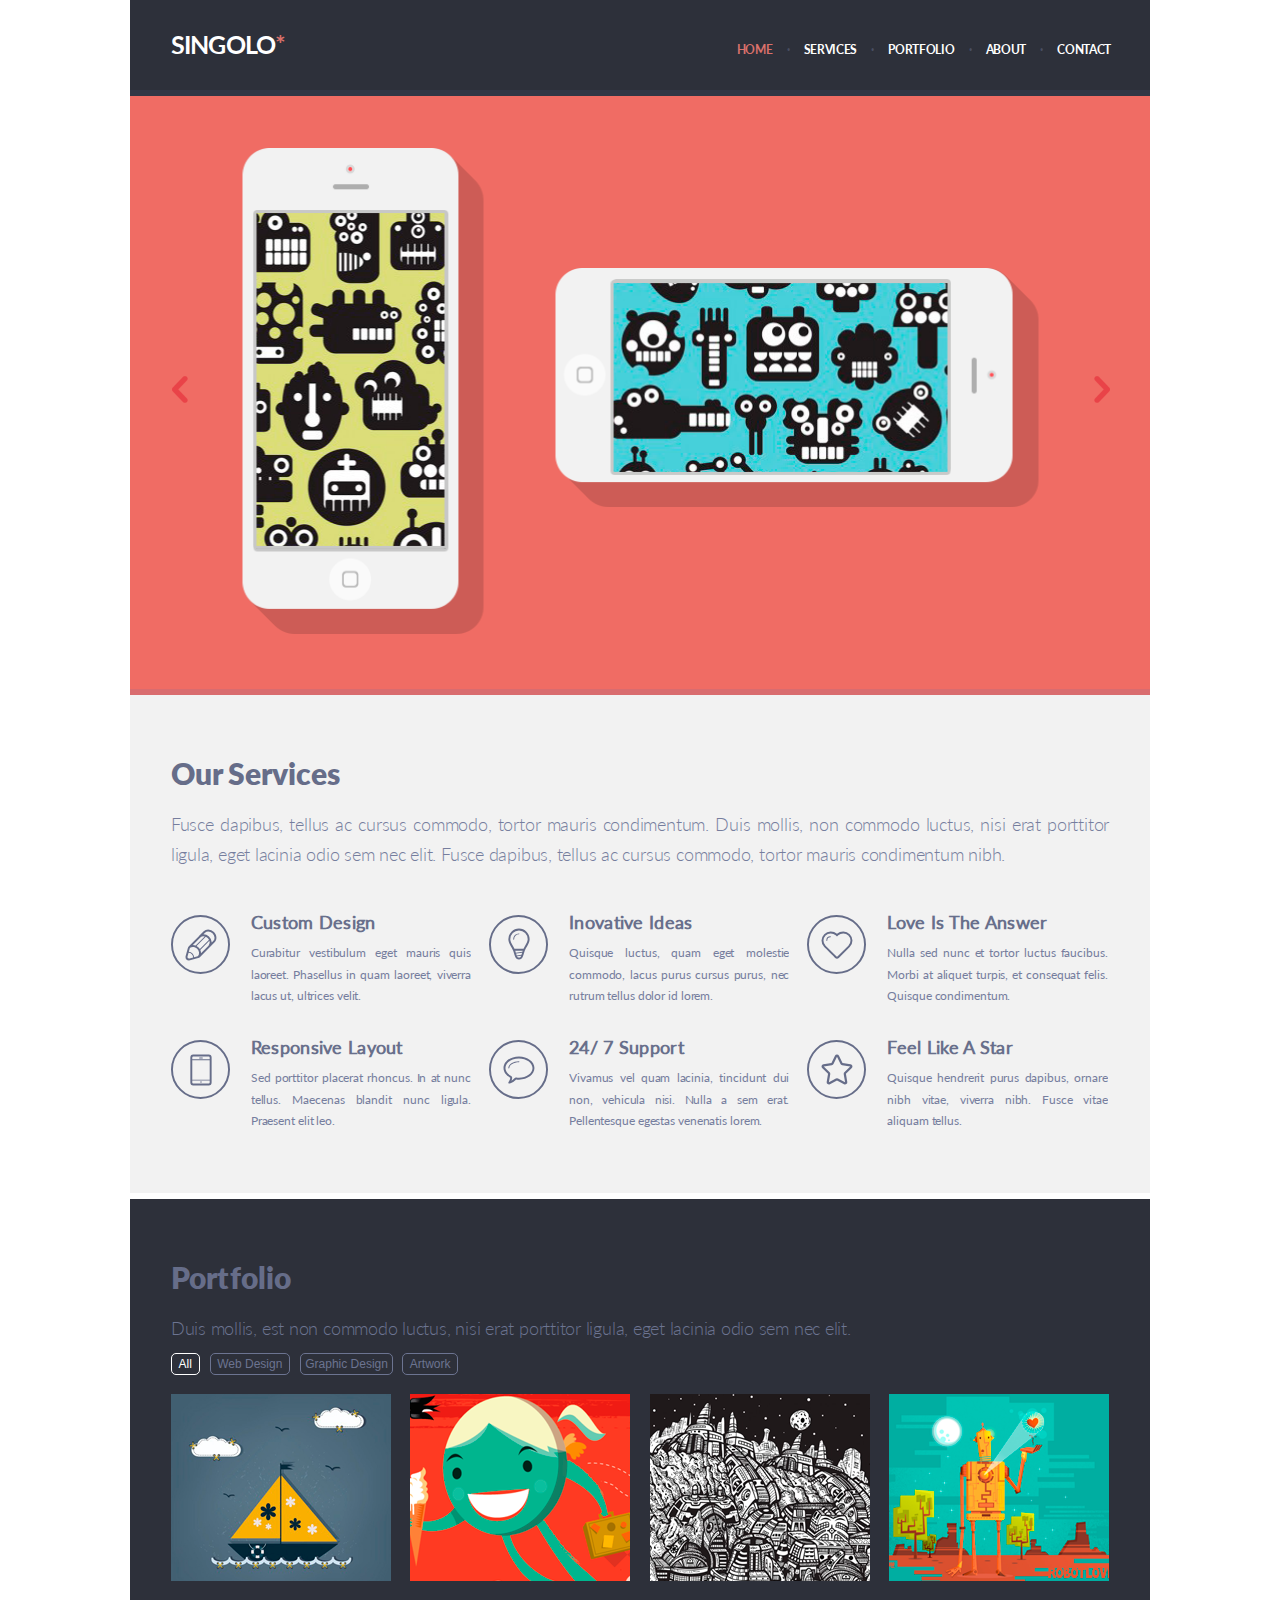
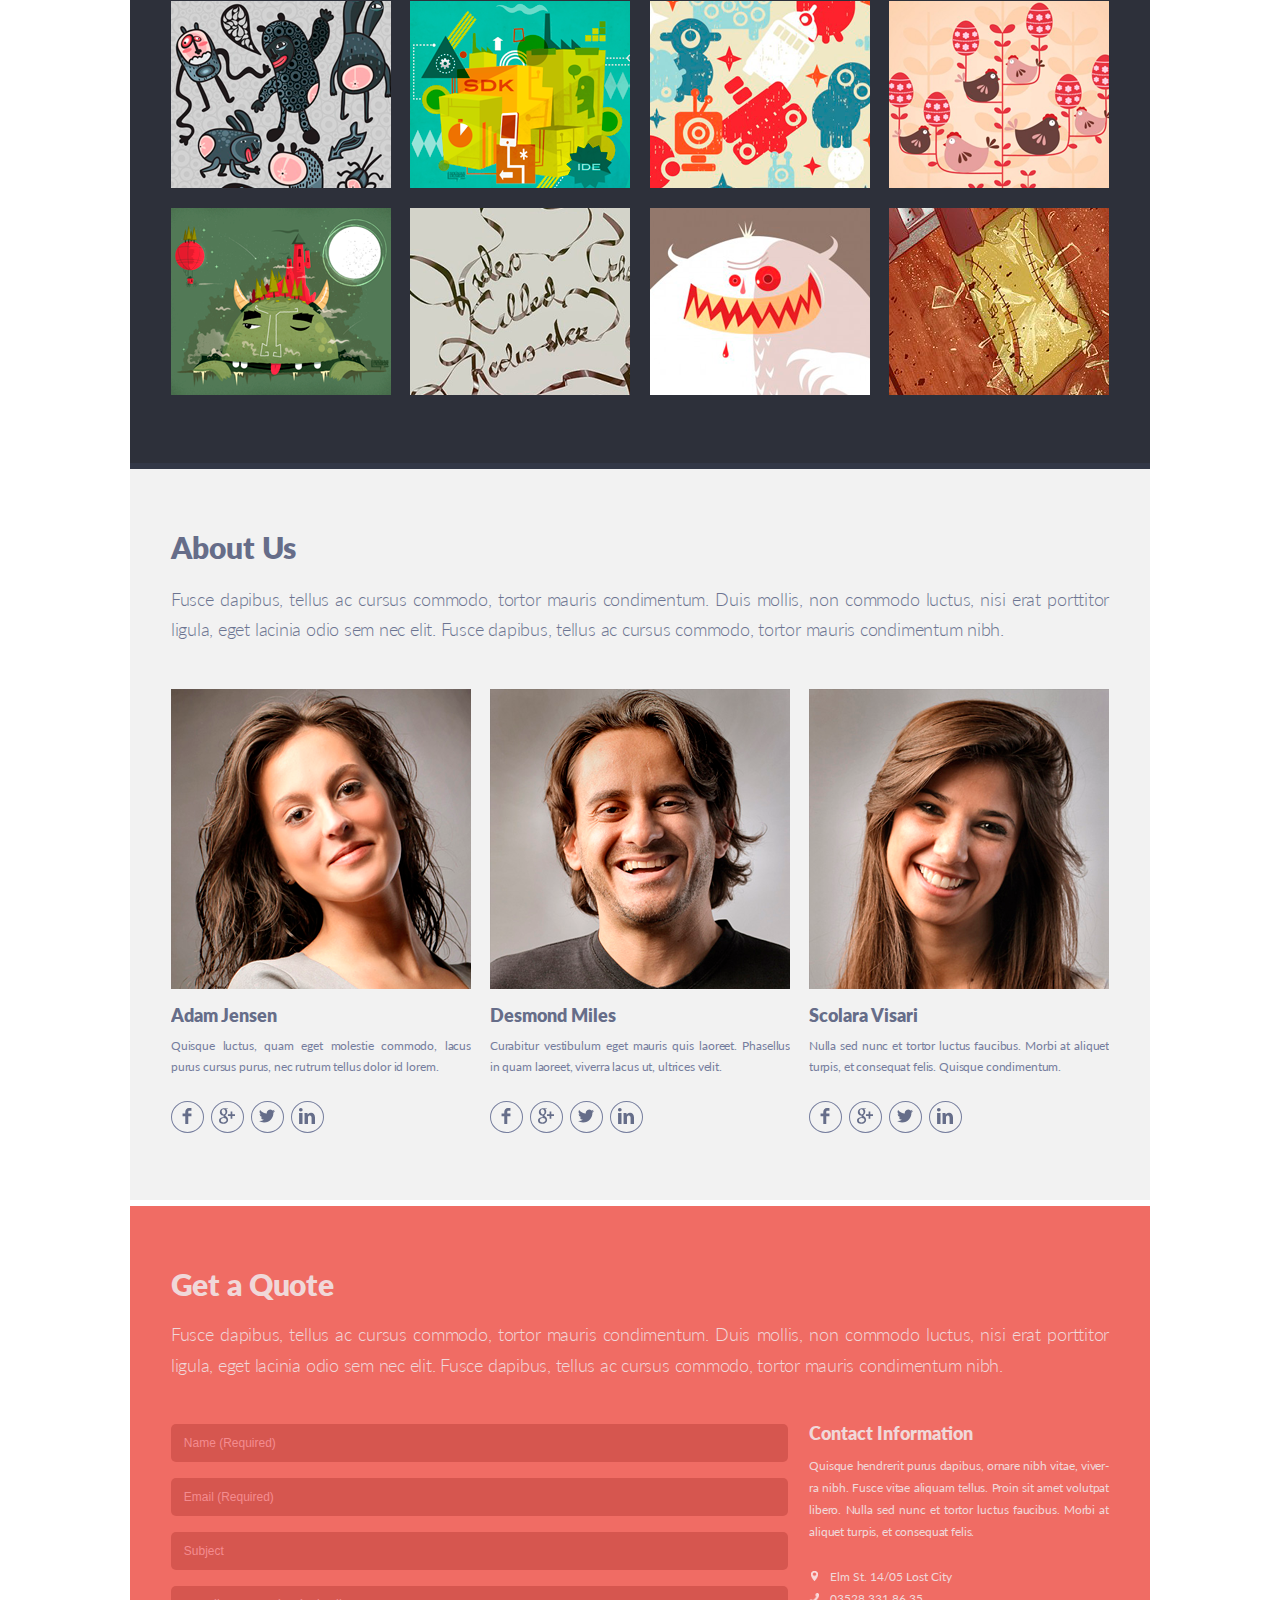
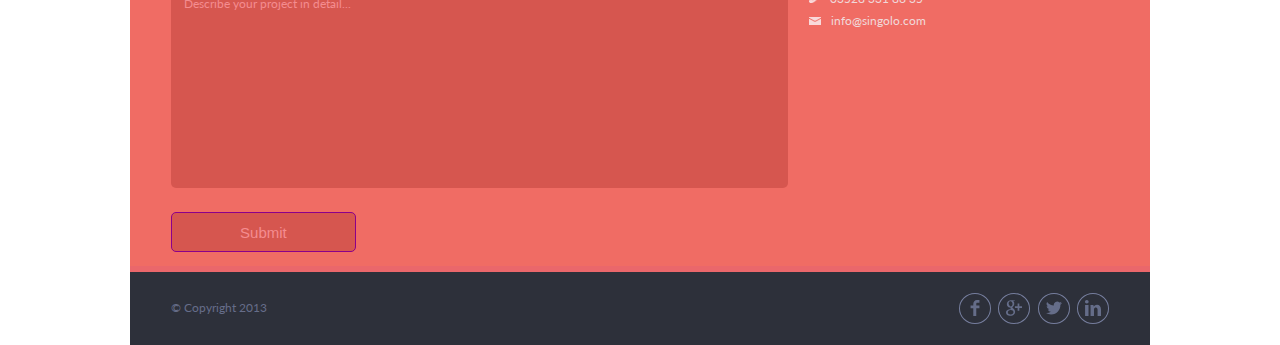
<file: index.html>
<!DOCTYPE html>
<html lang="en">

<head>
    <meta charset="UTF-8">
    <meta name="viewport" content="width=device-width, initial-scale=1.0">
    <link href="fonts.css" rel="webfonts">
    <link href="style.css" rel="stylesheet">
    <title>Singolo</title>
</head>

<body>
    <div class="wrapper">

        <header class="home">
            <div class="container">
                <div class="holder">
                    <button class="burger-button" type="button"></button>
                    <h1 class="logo">SINGOLO<span>*</span></h1>
                    <nav>
                        <ul class="menu">
                            <li><a href="#home" class="nav-active">Home</a></li>
                            <li><a href="#services">Services</a></li>
                            <li><a href="#portfolio">Portfolio</a></li>
                            <li><a href="#about">About</a></li>
                            <li><a href="#contact">Contact</a></li>
                        </ul>
                    </nav>
                </div>
            </div>
        </header>

        <section class="main"  id="home">
            <div class="container container-phone">
                <button class="slider start"></button>
                <div class="phone">
                    <div class="slide not-slider-phone">
                        <div class="red-phone">
                            <div class="iphone iphone-vertical">
                                <img src="assets/img/iPhone Vertical_2.png" alt="vertical" class="vertical">
                                <img src="assets/img/Layer 6.png" alt="layer" class="phone-avatar avatar-left">
                            </div>
                            <div class="iphone iphone-horizontal">
                                <img src="assets/img/iPhone Horizontal_2.png" alt="horizontal" class="horizontal">
                                <img src="assets/img/Layer 5.png" alt="layer" class="phone-avatar avatar-right">
                            </div>
                        </div>
                    </div>
                    <div class="slide slider-next-phone unvisible">
                        <img src="assets/img/slide_2.png" alt="slider-next" class="slider-next">
                    </div>
                </div>
                <button class="slider end"></button>
            </div>
        </section>
        <section class="services" id="services">
            <div class="container">
                <div class="services-text">
                    <h3>Our Services</h3>
                    <p>Fusce dapibus, tellus ac cursus commodo, tortor mauris condimentum. Duis mollis,
                        non commodo luctus, nisi erat porttitor ligula, eget lacinia odio sem nec elit.
                        Fusce dapibus, tellus ac cursus commodo, tortor mauris condimentum nibh.</p>
                </div>
                <div class="services-items">
                        <!-- первый -->
                        <div class="icon">
                            <img src="assets/img/Pen.svg" alt="pen">
                            <div class="icon-text">
                                <h4 class="process-title">Custom Design</h4>
                                <p class="process-paragraph">
                                    Curabitur vestibulum eget mauris quis laoreet. Phasellus in quam laoreet,
                                    viverra lacus ut, ultrices velit.
                                </p>
                            </div>
                        </div>
                        <!-- второй -->
                        <div class="icon">
                            <img src="assets/img/Bulb.svg" alt="bulb">
                            <div class="icon-text">
                                <h4 class="process-title">Inovative Ideas</h4>
                                <p class="process-paragraph">
                                    Quisque luctus, quam eget molestie commodo, lacus purus cursus purus, nec
                                    rutrum tellus dolor id lorem.
                                </p>
                            </div>
                        </div>
                        <!-- третий -->
                        <div class="icon last">
                            <img src="assets/img/Heart.svg" alt="heart">
                            <div class="icon-text">
                                <h4 class="process-title">Love Is The Answer</h4>
                                <p class="process-paragraph">
                                    Nulla sed nunc et tortor luctus faucibus. Morbi at aliquet turpis, et consequat
                                    felis. Quisque condimentum.
                                </p>
                            </div>
                        </div>
                        <!-- четвертый -->
                        <div class="icon">
                            <img src="assets/img/Phone.svg" alt="phone">
                            <div class="icon-text">
                                <h4 class="process-title">Responsive Layout</h4>
                                <p class="process-paragraph">
                                    Sed porttitor placerat rhoncus. In at nunc tellus. Maecenas blandit nunc ligula.
                                    Praesent elit leo.
                                </p>
                            </div>
                        </div>
                        <!-- пятый -->
                        <div class="icon">
                            <img src="assets/img/Bubble.svg" alt="bubble">
                            <div class="icon-text">
                                <h4 class="process-title">24/ 7 Support</h4>
                                <p class="process-paragraph">
                                    Vivamus vel quam lacinia, tincidunt dui non, vehicula nisi. Nulla a sem erat.
                                    Pellentesque egestas venenatis lorem.
                                </p>
                            </div>
                        </div>
                        <!-- шестой -->
                        <div class="icon last">
                            <img src="assets/img/Star.svg" alt="star">
                            <div class="icon-text">
                                <h4 class="process-title">Feel Like A Star</h4>
                                <p class="process-paragraph">
                                    Quisque hendrerit purus dapibus, ornare nibh vitae, viverra nibh. Fusce vitae
                                    aliquam tellus.
                                </p>
                            </div>
                        </div>
                </div>
            </div>
        </section>
        <section class="portfolio" id="portfolio">
            <div class="container">
                <div class="port-text">
                    <h3 class="port-title">Portfolio</h3>
                    <p class="port-paragraph">
                        Duis mollis, est non commodo luctus, nisi erat porttitor ligula, eget lacinia odio sem nec elit.
                    </p>
                </div>
                <div class="navigation" onclick="randomImages(event)">
                    <button class="nav-button new-nav">All</button>
                    <button class="nav-button">Web Design</button>
                    <button class="nav-button">Graphic Design</button>
                    <button class="nav-button">Artwork</button>
                </div>
                <div class="potr-pic">
                    <img src="assets/img/project1.png" class="portfolio-picture" alt="boat" width="220" height="187">
                    <img src="assets/img/project2.png" class="portfolio-picture" alt="girl" width="220" height="187">
                    <img src="assets/img/project3.png" class="portfolio-picture" alt="city" width="220" height="187">
                    <img src="assets/img/project4.png" class="portfolio-picture" alt="robot" width="220" height="187">
                    <img src="assets/img/project5.png" class="portfolio-picture" alt="animal" width="220" height="187">
                    <img src="assets/img/project6.png" class="portfolio-picture" alt="robot-city" width="220"
                        height="187">
                    <img src="assets/img/project7.png" class="portfolio-picture" alt="picture" width="220" height="187">
                    <img src="assets/img/project8.png" class="portfolio-picture" alt="birds" width="220" height="187">
                    <img src="assets/img/project9.png" class="portfolio-picture" alt="city-monster" width="220"
                        height="187">
                    <img src="assets/img/project10.png" class="portfolio-picture" alt="tape" width="220" height="187">
                    <img src="assets/img/project11.png" class="portfolio-picture" alt="monster" width="220"
                        height="187">
                    <img src="assets/img/project12.png" class="portfolio-picture" alt="brown" width="220" height="187">
                </div>
            </div>
        </section>
        <section class="about" id="about">
            <div class="container">
                <div class="about-text">
                    <h3 class="about-title">About Us</h3>
                    <p class="about-paragraph">
                        Fusce dapibus, tellus ac cursus commodo, tortor mauris condimentum.
                        Duis mollis, non commodo luctus, nisi erat porttitor ligula, eget lacinia odio sem nec elit.
                        Fusce dapibus, tellus ac cursus commodo, tortor mauris condimentum nibh.
                    </p>
                </div>
                <div class="team">
                    <div class="first-team" id="our-team">
                        <img src="assets/img/photo1.png">
                        <h3 class="person-name">Adam Jensen</h3>
                        <p class="about-person">Quisque luctus, quam eget molestie commodo, lacus purus cursus purus,
                            nec rutrum tellus dolor id lorem.</p>
                        <div class="social-icons">
                            <a href="#" class='social__link'>
                                <svg xmlns="http://www.w3.org/2000/svg" viewBox="0 0 50 90" class="svg-item">
                                    <g id="Слой_2" data-name="Слой 2">
                                        <g id="All_glyphs" data-name="All glyphs">
                                            <path
                                                d="M50,15.65H35.72c-1.69,0-3.58,2.22-3.58,5.19V31.15H50v14.7H32.14V90H15.29V45.85H0V31.15H15.29V22.5C15.29,10.09,23.9,0,35.72,0H50Z" />
                                        </g>
                                    </g>
                                </svg>
                            </a>
                            <a href="#" class='social__link'>
                                <svg xmlns="http://www.w3.org/2000/svg" viewBox="0 0 89.61 88" class="svg-item">
                                    <g id="Слой_2" data-name="Слой 2">
                                        <g id="All_glyphs" data-name="All glyphs">
                                            <path
                                                d="M4.75,21.94c0,7.47,2.5,12.86,7.42,16a21.13,21.13,0,0,0,11.12,3c.59,0,1.07,0,1.4,0a14.35,14.35,0,0,0,2.95,10h-.17C21,50.89,0,52.23,0,69.52,0,87.1,19.31,88,23.18,88h1.27a35.72,35.72,0,0,0,14.88-3.21C47.07,81,51,74.49,51,65.36c0-8.82-6-14.07-10.35-17.91-2.67-2.34-5-4.36-5-6.33s1.68-3.5,3.81-5.41c3.45-3.08,6.69-7.46,6.69-15.75,0-7.29-.94-12.18-6.76-15.28A20.78,20.78,0,0,1,43.23,4C46.38,3.56,51,3.07,51,.5V0H28C27.78,0,4.75.86,4.75,21.94ZM41.87,67c.44,7-5.58,12.22-14.61,12.88S10.54,76.43,10.1,69.4a11.58,11.58,0,0,1,4.17-9.31,19,19,0,0,1,11.4-4.64c.52,0,1-.06,1.54-.06C35.71,55.39,41.46,60.38,41.87,67Zm-6-49.88c2.25,7.93-1.15,16.23-6.58,17.76a7.29,7.29,0,0,1-1.92.26c-5,0-9.9-5-11.73-12a17.26,17.26,0,0,1,.24-10.56C17,9.41,19.09,7.23,21.69,6.5a7.29,7.29,0,0,1,1.92-.26C29.62,6.24,33.48,8.72,35.87,17.13ZM74.61,34.41v-15h-9.5v15h-15v9.5h15v15h9.5v-15h15v-9.5Z" />
                                        </g>
                                    </g>
                                </svg>
                            </a>
                            <a href="#" class='social__link'>
                                <svg xmlns="http://www.w3.org/2000/svg" viewBox="0 0 92 74.77" class="svg-item">
                                    <g id="Слой_2" data-name="Слой 2">
                                        <g id="All_glyphs" data-name="All glyphs">
                                            <path
                                                d="M92,8.85a37.59,37.59,0,0,1-10.84,3,18.89,18.89,0,0,0,8.3-10.44A38,38,0,0,1,77.47,6,18.89,18.89,0,0,0,45.31,23.17,53.57,53.57,0,0,1,6.4,3.45a18.91,18.91,0,0,0,5.84,25.2A18.58,18.58,0,0,1,3.7,26.29a1.93,1.93,0,0,0,0,.24A18.89,18.89,0,0,0,18.83,45a18.9,18.9,0,0,1-8.52.32A18.9,18.9,0,0,0,27.94,58.47,37.87,37.87,0,0,1,4.5,66.55,37.24,37.24,0,0,1,0,66.28a53.37,53.37,0,0,0,28.93,8.49c34.72,0,53.71-28.77,53.71-53.71,0-.81,0-1.63-.06-2.44A38.22,38.22,0,0,0,92,8.85Z" />
                                        </g>
                                    </g>
                                </svg>
                            </a>
                            <a href="#" class='social__link'>
                                <svg xmlns="http://www.w3.org/2000/svg" viewBox="0 0 90 88.74" class="svg-item">
                                    <g id="Слой_2" data-name="Слой 2">
                                        <g id="All_glyphs" data-name="All glyphs">
                                            <path
                                                d="M20.38,9.62c0,5.32-3.93,9.62-10.38,9.62-6.08,0-10-4.3-10-9.62S4.05,0,10.25,0,20.25,4.18,20.38,9.62ZM.51,88.74V26.84H19.75v61.9Z" />
                                            <path
                                                d="M31.26,46.58c0-7.72-.25-14.17-.5-19.74h16.7l.89,8.61h.38a22.22,22.22,0,0,1,19.12-10C80.51,25.44,90,33.93,90,52.15V88.74H70.76V54.43C70.76,46.46,68,41,61,41c-5.32,0-8.48,3.67-9.87,7.21A13.78,13.78,0,0,0,50.5,53v35.7H31.26Z" />
                                        </g>
                                    </g>
                                </svg>
                            </a>
                        </div>
                    </div>
                    <div class="second-team" id="our-team">
                        <img src="assets/img/photo2.png">
                        <h3 class="person-name">Desmond Miles</h3>
                        <p class="about-person">Curabitur vestibulum eget mauris quis laoreet. Phasellus in&nbsp;quam
                            laoreet, viverra lacus ut, ultrices velit.</p>
                        <div class="social-icons">
                            <a href="#" class='social__link'>
                                <svg xmlns="http://www.w3.org/2000/svg" viewBox="0 0 50 90" class="svg-item">
                                    <g id="Слой_2" data-name="Слой 2">
                                        <g id="All_glyphs" data-name="All glyphs">
                                            <path
                                                d="M50,15.65H35.72c-1.69,0-3.58,2.22-3.58,5.19V31.15H50v14.7H32.14V90H15.29V45.85H0V31.15H15.29V22.5C15.29,10.09,23.9,0,35.72,0H50Z" />
                                        </g>
                                    </g>
                                </svg>
                            </a>
                            <a href="#" class='social__link'>
                                <svg xmlns="http://www.w3.org/2000/svg" viewBox="0 0 89.61 88" class="svg-item">
                                    <g id="Слой_2" data-name="Слой 2">
                                        <g id="All_glyphs" data-name="All glyphs">
                                            <path
                                                d="M4.75,21.94c0,7.47,2.5,12.86,7.42,16a21.13,21.13,0,0,0,11.12,3c.59,0,1.07,0,1.4,0a14.35,14.35,0,0,0,2.95,10h-.17C21,50.89,0,52.23,0,69.52,0,87.1,19.31,88,23.18,88h1.27a35.72,35.72,0,0,0,14.88-3.21C47.07,81,51,74.49,51,65.36c0-8.82-6-14.07-10.35-17.91-2.67-2.34-5-4.36-5-6.33s1.68-3.5,3.81-5.41c3.45-3.08,6.69-7.46,6.69-15.75,0-7.29-.94-12.18-6.76-15.28A20.78,20.78,0,0,1,43.23,4C46.38,3.56,51,3.07,51,.5V0H28C27.78,0,4.75.86,4.75,21.94ZM41.87,67c.44,7-5.58,12.22-14.61,12.88S10.54,76.43,10.1,69.4a11.58,11.58,0,0,1,4.17-9.31,19,19,0,0,1,11.4-4.64c.52,0,1-.06,1.54-.06C35.71,55.39,41.46,60.38,41.87,67Zm-6-49.88c2.25,7.93-1.15,16.23-6.58,17.76a7.29,7.29,0,0,1-1.92.26c-5,0-9.9-5-11.73-12a17.26,17.26,0,0,1,.24-10.56C17,9.41,19.09,7.23,21.69,6.5a7.29,7.29,0,0,1,1.92-.26C29.62,6.24,33.48,8.72,35.87,17.13ZM74.61,34.41v-15h-9.5v15h-15v9.5h15v15h9.5v-15h15v-9.5Z" />
                                        </g>
                                    </g>
                                </svg>
                            </a>
                            <a href="#" class='social__link'>
                                <svg xmlns="http://www.w3.org/2000/svg" viewBox="0 0 92 74.77" class="svg-item">
                                    <g id="Слой_2" data-name="Слой 2">
                                        <g id="All_glyphs" data-name="All glyphs">
                                            <path
                                                d="M92,8.85a37.59,37.59,0,0,1-10.84,3,18.89,18.89,0,0,0,8.3-10.44A38,38,0,0,1,77.47,6,18.89,18.89,0,0,0,45.31,23.17,53.57,53.57,0,0,1,6.4,3.45a18.91,18.91,0,0,0,5.84,25.2A18.58,18.58,0,0,1,3.7,26.29a1.93,1.93,0,0,0,0,.24A18.89,18.89,0,0,0,18.83,45a18.9,18.9,0,0,1-8.52.32A18.9,18.9,0,0,0,27.94,58.47,37.87,37.87,0,0,1,4.5,66.55,37.24,37.24,0,0,1,0,66.28a53.37,53.37,0,0,0,28.93,8.49c34.72,0,53.71-28.77,53.71-53.71,0-.81,0-1.63-.06-2.44A38.22,38.22,0,0,0,92,8.85Z" />
                                        </g>
                                    </g>
                                </svg>
                            </a>
                            <a href="#" class='social__link'>
                                <svg xmlns="http://www.w3.org/2000/svg" viewBox="0 0 90 88.74" class="svg-item">
                                    <g id="Слой_2" data-name="Слой 2">
                                        <g id="All_glyphs" data-name="All glyphs">
                                            <path
                                                d="M20.38,9.62c0,5.32-3.93,9.62-10.38,9.62-6.08,0-10-4.3-10-9.62S4.05,0,10.25,0,20.25,4.18,20.38,9.62ZM.51,88.74V26.84H19.75v61.9Z" />
                                            <path
                                                d="M31.26,46.58c0-7.72-.25-14.17-.5-19.74h16.7l.89,8.61h.38a22.22,22.22,0,0,1,19.12-10C80.51,25.44,90,33.93,90,52.15V88.74H70.76V54.43C70.76,46.46,68,41,61,41c-5.32,0-8.48,3.67-9.87,7.21A13.78,13.78,0,0,0,50.5,53v35.7H31.26Z" />
                                        </g>
                                    </g>
                                </svg>
                            </a>
                        </div>
                    </div>
                    <div class="third-team" id="our-team">
                        <img src="assets/img/photo3.png">
                        <h3 class="person-name">Scolara Visari</h3>
                        <p class="about-person">Nulla sed nunc et tortor luctus faucibus. Morbi at aliquet turpis, et
                            consequat felis. Quisque condimentum.</p>
                        <div class="social-icons">
                            <a href="#" class='social__link'>
                                <svg xmlns="http://www.w3.org/2000/svg" viewBox="0 0 50 90" class="svg-item">
                                    <g id="Слой_2" data-name="Слой 2">
                                        <g id="All_glyphs" data-name="All glyphs">
                                            <path
                                                d="M50,15.65H35.72c-1.69,0-3.58,2.22-3.58,5.19V31.15H50v14.7H32.14V90H15.29V45.85H0V31.15H15.29V22.5C15.29,10.09,23.9,0,35.72,0H50Z" />
                                        </g>
                                    </g>
                                </svg>
                            </a>
                            <a href="#" class='social__link'>
                                <svg xmlns="http://www.w3.org/2000/svg" viewBox="0 0 89.61 88" class="svg-item">
                                    <g id="Слой_2" data-name="Слой 2">
                                        <g id="All_glyphs" data-name="All glyphs">
                                            <path
                                                d="M4.75,21.94c0,7.47,2.5,12.86,7.42,16a21.13,21.13,0,0,0,11.12,3c.59,0,1.07,0,1.4,0a14.35,14.35,0,0,0,2.95,10h-.17C21,50.89,0,52.23,0,69.52,0,87.1,19.31,88,23.18,88h1.27a35.72,35.72,0,0,0,14.88-3.21C47.07,81,51,74.49,51,65.36c0-8.82-6-14.07-10.35-17.91-2.67-2.34-5-4.36-5-6.33s1.68-3.5,3.81-5.41c3.45-3.08,6.69-7.46,6.69-15.75,0-7.29-.94-12.18-6.76-15.28A20.78,20.78,0,0,1,43.23,4C46.38,3.56,51,3.07,51,.5V0H28C27.78,0,4.75.86,4.75,21.94ZM41.87,67c.44,7-5.58,12.22-14.61,12.88S10.54,76.43,10.1,69.4a11.58,11.58,0,0,1,4.17-9.31,19,19,0,0,1,11.4-4.64c.52,0,1-.06,1.54-.06C35.71,55.39,41.46,60.38,41.87,67Zm-6-49.88c2.25,7.93-1.15,16.23-6.58,17.76a7.29,7.29,0,0,1-1.92.26c-5,0-9.9-5-11.73-12a17.26,17.26,0,0,1,.24-10.56C17,9.41,19.09,7.23,21.69,6.5a7.29,7.29,0,0,1,1.92-.26C29.62,6.24,33.48,8.72,35.87,17.13ZM74.61,34.41v-15h-9.5v15h-15v9.5h15v15h9.5v-15h15v-9.5Z" />
                                        </g>
                                    </g>
                                </svg>
                            </a>
                            <a href="#" class='social__link'>
                                <svg xmlns="http://www.w3.org/2000/svg" viewBox="0 0 92 74.77" class="svg-item">
                                    <g id="Слой_2" data-name="Слой 2">
                                        <g id="All_glyphs" data-name="All glyphs">
                                            <path
                                                d="M92,8.85a37.59,37.59,0,0,1-10.84,3,18.89,18.89,0,0,0,8.3-10.44A38,38,0,0,1,77.47,6,18.89,18.89,0,0,0,45.31,23.17,53.57,53.57,0,0,1,6.4,3.45a18.91,18.91,0,0,0,5.84,25.2A18.58,18.58,0,0,1,3.7,26.29a1.93,1.93,0,0,0,0,.24A18.89,18.89,0,0,0,18.83,45a18.9,18.9,0,0,1-8.52.32A18.9,18.9,0,0,0,27.94,58.47,37.87,37.87,0,0,1,4.5,66.55,37.24,37.24,0,0,1,0,66.28a53.37,53.37,0,0,0,28.93,8.49c34.72,0,53.71-28.77,53.71-53.71,0-.81,0-1.63-.06-2.44A38.22,38.22,0,0,0,92,8.85Z" />
                                        </g>
                                    </g>
                                </svg>
                            </a>
                            <a href="#" class='social__link'>
                                <svg xmlns="http://www.w3.org/2000/svg" viewBox="0 0 90 88.74" class="svg-item">
                                    <g id="Слой_2" data-name="Слой 2">
                                        <g id="All_glyphs" data-name="All glyphs">
                                            <path
                                                d="M20.38,9.62c0,5.32-3.93,9.62-10.38,9.62-6.08,0-10-4.3-10-9.62S4.05,0,10.25,0,20.25,4.18,20.38,9.62ZM.51,88.74V26.84H19.75v61.9Z" />
                                            <path
                                                d="M31.26,46.58c0-7.72-.25-14.17-.5-19.74h16.7l.89,8.61h.38a22.22,22.22,0,0,1,19.12-10C80.51,25.44,90,33.93,90,52.15V88.74H70.76V54.43C70.76,46.46,68,41,61,41c-5.32,0-8.48,3.67-9.87,7.21A13.78,13.78,0,0,0,50.5,53v35.7H31.26Z" />
                                        </g>
                                    </g>
                                </svg>
                            </a>
                        </div>
                    </div>
                </div>
            </div>
        </section>
        <section class="contact" id="contact">
            <div class="container">
                <div class="contact-text">
                    <h3 class="contact-title">Get a Quote</h3>
                    <p class="contact-rapagraph">Fusce dapibus, tellus ac cursus commodo, tortor mauris condimentum.
                        Duis mollis, non commodo luctus, nisi erat porttitor ligula, eget lacinia odio sem nec elit.
                        Fusce dapibus, tellus ac cursus commodo, tortor mauris condimentum nibh.</p>
                </div>
                <div class="get-info">
                    <div class="contact-form">
                        <form action="#" class="form" method="POST">
                            <div class="common-form">
                                <input type="text" placeholder="Name (Required)" class="form-input form-name" required>
                            </div>
                            <div class="common-form">
                                <input type="email" placeholder="Email (Required)" class="form-input form-email"
                                    required>
                            </div>
                            <div class="common-form">
                                <input type="text" placeholder="Subject" class="form-input subject" maxlength="80">
                            </div>
                            <textarea name="form-area" id="form-area" cols="30" rows="10"
                                placeholder="Describe your project in detail..." maxlength="350"></textarea>
                            <input type="submit" value="Submit" class="form-button" formmethod="POST">
                        </form>
                    </div>
                    <div class="contact-info">
                        <h4>Contact Information</h4>
                        <p>Quisque hendrerit purus dapibus, ornare nibh vitae, viver&shy;ra nibh. Fusce vitae aliquam
                            tellus. Proin sit amet volutpat libero.
                            Nulla sed nunc et tortor luctus faucibus. Morbi at aliquet turpis, et consequat felis.</p>
                        <div class="contacts">
                            <img src="assets/img/location.png" alt="location" class="location">
                            <span>Elm St. 14/05 Lost City </span>
                        </div>
                        <div class="contacts">
                            <img src="assets/img/phone.png" alt="phone" class="call-phone">
                            <a href="tel: 035283318635">03528 331 86 35</a>
                        </div>
                        <div class="contacts">
                            <img src="assets/img/mail.png" alt="mail" class="mail">
                            <a href="mailto:info@singolo.com">info@singolo.com</a>
                        </div>
                    </div>

                    <div class="modal">
                        <div class="modal-text">
                            <div class="modal-scroll">
                            <p class="letter">The letter was sent</p>
                            <p class="topic">Subject: </p>
                            <p class="text-description">Description: </p>
                        </div>
                            <button class="close-modal">OK</button>
                        </div>
                    </div>

                </div>
            </div>
        </section>
        <footer>
            <div class="container">
                <div class="foo">
                    <p class="copyright">&copy; Copyright 2013</p>
                    <div class="social-footer">
                        <a href="#" class='social-footer-link'>
                            <svg xmlns="http://www.w3.org/2000/svg" viewBox="0 0 50 90" class="svg-item">
                                <g id="Слой_2" data-name="Слой 2">
                                    <g id="All_glyphs" data-name="All glyphs">
                                        <path
                                            d="M50,15.65H35.72c-1.69,0-3.58,2.22-3.58,5.19V31.15H50v14.7H32.14V90H15.29V45.85H0V31.15H15.29V22.5C15.29,10.09,23.9,0,35.72,0H50Z" />
                                    </g>
                                </g>
                            </svg>
                        </a>
                        <a href="#" class='social-footer-link'>
                            <svg xmlns="http://www.w3.org/2000/svg" viewBox="0 0 89.61 88" class="svg-item">
                                <g id="Слой_2" data-name="Слой 2">
                                    <g id="All_glyphs" data-name="All glyphs">
                                        <path
                                            d="M4.75,21.94c0,7.47,2.5,12.86,7.42,16a21.13,21.13,0,0,0,11.12,3c.59,0,1.07,0,1.4,0a14.35,14.35,0,0,0,2.95,10h-.17C21,50.89,0,52.23,0,69.52,0,87.1,19.31,88,23.18,88h1.27a35.72,35.72,0,0,0,14.88-3.21C47.07,81,51,74.49,51,65.36c0-8.82-6-14.07-10.35-17.91-2.67-2.34-5-4.36-5-6.33s1.68-3.5,3.81-5.41c3.45-3.08,6.69-7.46,6.69-15.75,0-7.29-.94-12.18-6.76-15.28A20.78,20.78,0,0,1,43.23,4C46.38,3.56,51,3.07,51,.5V0H28C27.78,0,4.75.86,4.75,21.94ZM41.87,67c.44,7-5.58,12.22-14.61,12.88S10.54,76.43,10.1,69.4a11.58,11.58,0,0,1,4.17-9.31,19,19,0,0,1,11.4-4.64c.52,0,1-.06,1.54-.06C35.71,55.39,41.46,60.38,41.87,67Zm-6-49.88c2.25,7.93-1.15,16.23-6.58,17.76a7.29,7.29,0,0,1-1.92.26c-5,0-9.9-5-11.73-12a17.26,17.26,0,0,1,.24-10.56C17,9.41,19.09,7.23,21.69,6.5a7.29,7.29,0,0,1,1.92-.26C29.62,6.24,33.48,8.72,35.87,17.13ZM74.61,34.41v-15h-9.5v15h-15v9.5h15v15h9.5v-15h15v-9.5Z" />
                                    </g>
                                </g>
                            </svg>
                        </a>
                        <a href="#" class='social-footer-link'>
                            <svg xmlns="http://www.w3.org/2000/svg" viewBox="0 0 92 74.77" class="svg-item">
                                <g id="Слой_2" data-name="Слой 2">
                                    <g id="All_glyphs" data-name="All glyphs">
                                        <path
                                            d="M92,8.85a37.59,37.59,0,0,1-10.84,3,18.89,18.89,0,0,0,8.3-10.44A38,38,0,0,1,77.47,6,18.89,18.89,0,0,0,45.31,23.17,53.57,53.57,0,0,1,6.4,3.45a18.91,18.91,0,0,0,5.84,25.2A18.58,18.58,0,0,1,3.7,26.29a1.93,1.93,0,0,0,0,.24A18.89,18.89,0,0,0,18.83,45a18.9,18.9,0,0,1-8.52.32A18.9,18.9,0,0,0,27.94,58.47,37.87,37.87,0,0,1,4.5,66.55,37.24,37.24,0,0,1,0,66.28a53.37,53.37,0,0,0,28.93,8.49c34.72,0,53.71-28.77,53.71-53.71,0-.81,0-1.63-.06-2.44A38.22,38.22,0,0,0,92,8.85Z" />
                                    </g>
                                </g>
                            </svg>
                        </a>
                        <a href="#" class='social-footer-link'>
                            <svg xmlns="http://www.w3.org/2000/svg" viewBox="0 0 90 88.74" class="svg-item">
                                <g id="Слой_2" data-name="Слой 2">
                                    <g id="All_glyphs" data-name="All glyphs">
                                        <path
                                            d="M20.38,9.62c0,5.32-3.93,9.62-10.38,9.62-6.08,0-10-4.3-10-9.62S4.05,0,10.25,0,20.25,4.18,20.38,9.62ZM.51,88.74V26.84H19.75v61.9Z" />
                                        <path
                                            d="M31.26,46.58c0-7.72-.25-14.17-.5-19.74h16.7l.89,8.61h.38a22.22,22.22,0,0,1,19.12-10C80.51,25.44,90,33.93,90,52.15V88.74H70.76V54.43C70.76,46.46,68,41,61,41c-5.32,0-8.48,3.67-9.87,7.21A13.78,13.78,0,0,0,50.5,53v35.7H31.26Z" />
                                    </g>
                                </g>
                            </svg>
                        </a>
                    </div>
                </div>
            </div>
        </footer>
    </div>
    <script src="script.js"></script>
</body>

</html>
</file>
<file: fonts.css>
@font-face {
    font-family: 'Lato-Black';
    font-weight: 900;
    src: url('assets/webfonts/Lato-Black.ttf') format('truetype');
}
@font-face {
    font-family: 'Lato-Bold';
    font-weight: bold;
    src: url('assets/webfonts/Lato-Bold.ttf') format('truetype');
}
@font-face {
    font-family: 'Lato-Regular';
    font-weight: 400;
    src: url('assets/webfonts/Lato-Regular.ttf') format('truetype');
}
@font-face {
    font-family: 'Lato-Light';
    font-weight: lighter;
    src: url('assets/webfonts/Lato-Light.ttf') format('truetype');
}
</file>
<file: style.css>
@import 'fonts.css';

body, html {
    scroll-behavior: smooth;
}
body {
    font-family: 'Lato-Regular', sans-serif;
    max-width: 100%;
    margin: 0;
}
.wrapper {
    max-width: 1020px;
    margin-left: auto;
    margin-right: auto;
    box-sizing: border-box;
}
.container {
    max-width: 92%;
    margin-left: auto;
    margin-right: auto;
    box-sizing: border-box;
}

/* Header */
header {
    background-color: #2d303a;
    padding: 29px 0 20px;
    margin: 0;
    border-bottom: 6px solid #323746;
    position: sticky;
    top: 0;
    left: 0;
    z-index: 5;
}
.holder {
    display: flex;
}
.logo {
    color: white;
    font-size: 25px;
    margin: 0;
    font-family: 'Lato-Bold';
    width: 30%;
    letter-spacing: -0.82px;
    z-index: 5;
}
.logo span {
    color: #da716b;
}
.menu {
    color: white;
    text-transform: uppercase;
    font-size: 12px;
    font-family: 'Lato-Bold';
    display: flex;
    justify-content: flex-end;
    margin: 0 -2px;
    padding: 0;
}
nav  {
    width: 70%;
    margin: 13px 0;
}
li a {
    text-decoration: none;
    color: white;
}
.menu li {
    display: inline;
    letter-spacing: -0.3px;
}
.nav-active {
    color: #da716b;
}
li:not(:last-child)::after {
    content: '\B7';
    margin: 0 14.2px;
    color: #494e62;
}
.burger-button {
    display: none;
}

/* Main block */
.main {
    padding-top: 52px;
    padding-bottom: 55px;
    background-color: #f06c64;
    border-bottom: 6px solid #d96c6f;
    transition: all ease 0.5s;
}
.slider:hover {
    cursor: pointer;
}
.vertical {
    position: absolute;
    left: 13%;
    z-index: 1;
    width: 44%;
}
.horizontal {
    position: absolute;
    top: 120px;
    z-index: 1;
    width: 88%;
}
.phone {
    position: relative;
    height: 100%;
    overflow: hidden;
}
.slide {
    max-height: 100%;
    max-width: 100%;
    position: absolute;
    top: 0;
    left: 0;
}
.red-phone {
    width: 939px;
    left: 54.4%;
    transform: translate(-50%, -50%);
    position: relative;
}
.iphone {
    position: absolute;
    top: 0;
    width: 58.4%;
}
.iphone-horizontal {
    right: 6px;
}
.container-phone {
    height: 486px;
    max-width: 1020px;
    position: relative;
    
}
.slider-next-phone {
    text-align: center;
    left: 22%;
    right: 22%;
}
.slider-next {
    width: 84%;
}
.bgBlue {
    background-color: #648BF0;
    border-bottom: 6px solid #649BF0;
}
.phone-none {
  opacity: 0;
}
.phone-avatar {
    position: absolute;
    z-index: 2;
}
.avatar-right {
    top: 132px;
    right: 28%;
    width: 62%;
    cursor: pointer;
}
.avatar-left {
    top: 62px;
    left: 15%;
    width: 35.4%;
    cursor: pointer;
}
.slider-nav {
    position: absolute;
    width: 939px;
    left: 41px;
    top: 47%;
    display: flex;
    justify-content: space-between;
    z-index: 4;
}
.unvisible {
    visibility: hidden;
}
.start {
    background: url(./assets/img/chev.png) no-repeat;
    left: 42px;
}
.end {
    background: url(./assets/img/chev2.png) no-repeat;
    right: 36px;  
}
.slider {
    z-index: 3;
    cursor: pointer;
    height: 27px;
    width: 20px;
    position: absolute;
    top: 47%;
    border: none;
    outline: none;
}

/* Services */
.services {
    padding: 60px 0 28px;
    background-color: #f2f2f2;
    border-bottom: 6px solid white;
}
.services-text h3 {
    margin: 0;
    font-family: 'Lato-Black';
    font-size: 30px;
    color: #666d89;
    letter-spacing: -0.1px;
}
.services-text p {
    font-family: 'Lato-Light';
    font-size: 18px;
    letter-spacing: -0.22px;
    line-height: 30px;
    color: #767e9e;
    text-align: justify;
}
.services-items {
    display: flex;
    margin-top: 46px;
    flex-wrap: wrap;
}
.icon {
    display: flex;
    margin-bottom: 23px;
    width: 32%;
    justify-content: space-between;
    margin-right: 18px;
}
.last {
    margin-right: 0;
}
.icon img {
    width: 59px;
    height: 59px;
}
.icon-text {
    margin-left: 21px;
}
.process-title {
    color: #686f8b;
    font-size: 18px;
    margin: -4px 0 0 0;
    letter-spacing: 0.29px;
}
.process-paragraph {
    font-size: 12px;
    color: #767e9e;
    line-height: 21.6px;
    margin-top: 9px;
    text-align: justify;
    letter-spacing: -0.1px;
    overflow: hidden;
    max-height: 63px;
}

/* Portfolio */
.portfolio {
    padding: 60px 0 48px;
    background-color: #2d303a;
    border-bottom: 6px solid #323746;
}
.port-title {
    font-family: 'Lato-Black', sans-serif;
    font-size: 30px;
    color: #666d89;
    margin: 0;
    letter-spacing: 0.2px;
}
.port-paragraph {
    font-family: 'Lato-Light', sans-serif;
    font-size: 18px;
    color: #6c7491;
    margin-top: 22px;
    letter-spacing: -0.23px;
    margin-bottom: 14px;
}
.navigation {
    display: flex;
    padding-left: 0;
    margin-top: 0;
    margin-bottom: 19px;
}
.nav-button {
    background-color: transparent;
    cursor: pointer;
    color: #6c7491;
    font-size: 12px;
    flex-wrap: nowrap;
    padding: 3px 6.7px;
    border: 1px solid #6c7491;
    border-radius: 5px;
    margin-right: 10px;
}
.nav-button:nth-of-type(3) {
    margin-right: 9px;
    padding: 3px 4.2px;
}
.nav-button:hover {
    border-color: white;
    color: white;
}
.new-nav {
    border-color: white;
    color: white;
    outline: none;
}
.potr-pic {
    display: flex;
    flex-wrap: wrap;
    justify-content: space-between;
}
.orange-border {
    border: 5px solid #F06C64 ;
    box-sizing: border-box;
}
.portfolio-picture {
    margin-bottom: 20px;
    cursor: pointer;
}

.portfolio-picture:last-child {
    margin-right: 0;
}

.portfolio-picture:nth-child(n+13) {
    display: none;
}


/* About Us */
#about {
    padding: 60px 0 67px; 
    background-color: #f2f2f2;
    border-bottom: 6px solid white;
}
.about-title {
    font-family: 'Lato-Black', sans-serif;
    font-size: 30px;
    color: #666d89;
    margin: 0;
}
.about-paragraph {
    font-family: 'Lato-Light', sans-serif;
    font-size: 18px;
    color: #6c7491;
    margin-top: 19px;
    letter-spacing: -0.23px;
    line-height: 30px;
    text-align: justify;
    margin-bottom: 0;
}
.team {
    display: flex;
    margin-top: 45px;
}
#our-team {
    justify-content: space-between;
    width: 33%;
    margin-right: 2%;
    overflow: hidden;
}
#our-team:last-child {
    margin-right: 0;
}
#our-team img {
    width: 100%;
}
.person-name {
    font-family: 'Lato-Black', sans-serif;
    font-size: 18px;
    color: #666d89;
    margin-bottom: 0;
    margin-top: 12px;
    white-space: nowrap;
}
.about-person {
    margin-top: 9px;
    font-size: 12px;
    color: #767e9e;
    letter-spacing: -0.14px;
    line-height: 21px;
    text-align: justify;
    margin-bottom: 0;
}

.social-icons {
    display: flex;
    margin-top: 24px;
}
.social__link {
    display: block;
    text-decoration: none;
    width: 24px;
    height: 24px;
    border: 1px solid #767E9E;
    border-radius: 50%;
    padding: 6px 0 0 7px;
    margin-right: 7px;
}
.social__link:hover {
    background-color: #767E9E;
}
.social__link:hover .svg-item {
    fill: #fff;
}
.svg-item {
    width: 16px;
    height: 16px;
    fill: #656d89;
}

/* contact */
.contact {
    padding: 60px 0 14px 0;
    background-color: #f06c64;
    border-bottom: 6px solid #ea676b;
}
.contact-title {
    font-family: 'Lato-Black', sans-serif;
    font-size: 30px;
    color: #f0d8d9;
    margin: 0;
    letter-spacing: -0.3px;
}
.contact-rapagraph {
    font-family: 'Lato-Light', sans-serif;
    font-size: 18px;
    color: #f0d8d9;
    margin-top: 17px;
    line-height: 31px;
    letter-spacing: -0.24px;
    text-align: justify;
    margin-bottom: 0;
}

.get-info {
    display: flex;
    padding: 43px 0 0 0;
}
.contact-form {
    flex-wrap: wrap;
    width: 622px;
}
.common-form {
    padding-bottom: 16px;
}
.form-input {
    width: 100%;
    border: none;
    border-radius: 5px;
    height: 38px;
    background-color: #d6564f;
    font-size: 12px;
    color: #f48c8f;
    padding: 5px 13px;
    box-sizing: border-box;

}
.form-input::placeholder  {
    color: #f48c8f;
    font-size: 12px;
}
.form-input:required:valid {
    background-color: #a2e0b5;
}
#form-area {
    font-family: 'Lato-Regular', sans-serif;
    width: 100%;
    border: none;
    height: 202px;
    border-radius: 5px;
    padding: 10px 13px;
    box-sizing: border-box;
    resize: none;
    color: #f48c8f;
    margin-bottom: 16px;
    background-color: #d6564f;
}
#form-area::placeholder {
    color: #f48c8f;
    font-size: 12px;
}
.contact-info {
    flex-wrap: wrap;
    margin-left: 21px;
    max-width: 300px;
}
.contact-info h4 {
    font-family: 'Lato-Black', sans-serif;
    margin-top: -2px;
    margin-bottom: 0;
    font-size: 18px;
    color: #f0d8d9;
}
.contact-info p {
    font-size: 12px;
    letter-spacing: -0.14px;
    color: #f0d8d9;
    margin-top: 11px;
    line-height: 22px;
    text-align: justify;
    margin-bottom: 26px;
}
.form-button {
    width: 30%;
    height: 40px;
    font-size: 15px;
    margin-top: 5px;
    border: none;
    border-radius: 5px;
    color: #f48c8f;
    background-color: #d6564f;
    border: 1px solid darkmagenta;
}
.form-button:hover {
    cursor: pointer;
    background-color: snow;
    color: #d6564f;
}
.contacts {
    font-size: 12px;
    color: #f0d8d9;
    box-sizing: border-box;
    margin-top: 7px;
}
.location {
    width: 7px;
    height: 10px;
    margin-left: 2px;
    margin-right: 9px;
}
.call-phone {
    width: 10px;
    height: 10px;
    margin-right: 8px;
}
.mail {
    width: 12px;
    height: 8px;
    margin-right: 7px;
}
.contacts a {
    text-decoration: none;
    color: #f0d8d9;
    font-size: 12px;
}

/* footer */
footer {
    padding: 21px 0 21px 0;
    background-color: #2d303a;
}

.copyright {
    font-size: 12px;
    color: #666d89;
    margin-top: 7px;
    margin-bottom: 0;
}
.foo {
    display: flex;
    justify-content: space-between;
}
.social-footer {
    display: flex;
    margin-top: 24px;
    margin-top: 0;
    
}
.social-footer-link {
    display: block;
    text-decoration: none;
    width: 23px;
    height: 23px;
    border: 1px solid #767E9E;
    border-radius: 50%;
    padding: 6px 0 0 7px;
    margin-right: 7.5px;
}
.social-footer-link:last-child {
    margin-right: 0;
}
.social-footer-link:hover {
    background-color: #767E9E;
}

.social-footer-link:hover .svg-item {
    fill: #fff;
}

.main,
.services,
.portfolio,
.about,
.contact {
    scroll-margin-top: 88px;
}


.modal {
    display: none;
    position: fixed;
    align-items: center;
    z-index: 5;
    left: 0;
    top: 0;
    width: 100%;
    height: 100%;
    background-color: rgba(0, 0, 0, 0.6);
}
.modal-text {
    background-color: white;
    margin: 20% auto;
    padding: 20px;
    border: 1px solid black;
    border-radius: 5px;
    width: 45%;
}
.modal-text p {
    font-size: 16px;
    max-width: 100%;
    word-break: break-all;
}
.close-modal {
    color: black;
    font-size: 15px;
    background-color: #f06c64;
    border: 2px solid orange;
    border-radius: 7px;
    padding: 10px 20px;
    cursor: pointer;
    margin-top: 10px;
}
.modal-scroll {
    overflow: auto;
    max-height: 250px;
}
.letter {
    font-family: 'Lato-Bold', sans-serif;
}
body.lock {
    overflow: hidden;
}


/* Mobile */
@media (min-width: 1020px) {
    .menu li a:hover {
        color: #da716b;
        cursor: pointer;
    }
}
/*max 1019 */
@media (max-width: 1019px) {
    .main {
        padding: 10px 0 0;
    }
    .container-phone {
        height: 435px
    }
    .container {
        width: 90%;
    }
    .end {
        right: -14px;
    }
    .start {
        left: -8px;
    }
    .port-paragraph{
        line-height: 29px;
        letter-spacing: 0;
        margin-top: 18px;
    }
    .navigation {
        margin-bottom: 27px;
    }
    .vertical {
        width: 33%;
        left: 25%;
        top: 30px;
    }
    .avatar-left {
        top: 78px;
        width: 26.3%;
        left: 26.8%;
    }
    .horizontal {
        width: 67%;
    }
    .avatar-right {
        width: 48.3%;
        top: 129px;
        right: 44%;
    }
    .services {
        padding: 40px 0 16px;
    }
    .services-items {
        margin-top: 39px;
    }
    .icon {
        width: 46%;
        margin-right: 0;
        margin-bottom: 42px;
    }
    .services-items {
        justify-content: space-between;
    }
    .potr-pic img {
        width: 31.3%;
        height: 30%;
    }
    .contact {
        padding: 54px 0 37px 0;
    }
    #about {
        padding: 52px 0 69px;
    }
    .team {
        margin-top: 35px;
    }
    .person-name {
        margin-top: 7px;
    }
    .about-person {
        margin-top: 1px;
    }
    .social-icons {
        margin-top: 13px;
    }
    .get-info {
        padding-top: 25px;
    }
    .contact-info {
        margin-left: 21px;
    }
    .common-form {
        padding-bottom: 12px;
    }
    .contact-info p {
        margin-top: 2px;
        line-height: 22px;
        margin-bottom: 14px;
    }
    #form-area {
        height: 160px;
        margin-bottom: 6px;
    }
    footer {
        padding: 23px 0;
    }
}


/* max 900 */
@media (max-width: 920px) {
    .slider-next-phone {
        top: 7%;
    }
}

/* max 830  */
@media (max-width: 830px) {
    .iphone-horizontal {
        right: 25px;
    }
}

/* max 767  */
@media (max-width: 767px) {
    .slider-next {
        width: 76%;
    }
    .slider {
        top: 40%;
    }
    .vertical {
        width: 30%;
        top: 0;
    }
    .avatar-left {
        top: 44px;
        width: 24%;
        left: 26.5%;
    }
    .horizontal {
        width: 60%;
        top: 80px;
    }
    .avatar-right {
        width: 42%;
        top: 88px;
        right: 51%;
    }
    .iphone-horizontal {
        right: 0px;
    }
    .iphone-vertical {
        left: 4%;
    }
    .services-items {
        display: block;
        width: 100%;
    }
    .icon {
        width: 100%;
        justify-content: flex-start;
    }
    .services-items {
        margin-top: 25px;
    }
    .container {
        max-width: 83%;
    }
    .container-phone {
        height: 350px;
        max-width: 100%;
    }
    .services {
        padding: 33px 0 0px;
    }
    .portfolio {
        padding: 40px 0 25px;
    }
    .potr-pic img {
        width: 48%;
    }
    .portfolio-picture {
        margin-bottom: 15px;
    }
    .portfolio-picture:nth-child(n+9) {
        display: none;
    }
    #about {
        padding: 30px 0 10px;
    }
    .team {
        margin-top: 25px;
        display: block;
    }
    #our-team {
        width: 100%;
        padding-bottom: 33px;
    }
    .social-icons {
        margin-top: 15px;
    }
    .contact {
        padding: 40px 0 16px 0;
    }
    .get-info {
        padding: 25px 0 0 0;
        display: block;
    }
    .contact-form {
        width: 100%;
    }
    .form-button {
        width: 100%;
        margin-top: 0;
    }
    #form-area {
        height: 160px;
    }
    .common-form {
        padding-bottom: 13px;
    }
    .contact-info {
        max-width: 100%;
        margin-left: 0;
        margin-top: 30px;
        padding-bottom: 20px;
    }
    .copyright {
        display: none;
    }
    .social-footer {
        justify-content: center;
    }
    .foo {
        display: block;
    }

    header {
        padding: 18px 0 15px;
    }

    .logo {
        display: flex;
        justify-content: center;
        width: 100%;
        font-size: 20px;
        margin-left: 12px;
    }

    .burger-button {
        display: block;
        position: absolute;
        left: 20px;
        z-index: 6;
        width: 25px;
        height: 20px;
        background-color: transparent;
        background-image: url(./assets/img/header-burger.svg);
        background-repeat: no-repeat;
        background-size: cover;
        transition: all ease 0.5s;
        border: none;
        padding: 0;
        outline: none;
        margin-top: 2px;
    }
    
    nav {
        position: fixed;
        left: -100%;
        top: 0;
        width: 70%;
        height: 100%;
        background-color: #2D303A;
        display: block;
        margin: 0;
        transition: all 0.5s ease;
    }
    .menu {
        display: block;
        margin-top: 233px;
        margin-left: 26%;
    }
    .menu li {
        display: block;
        margin-top: 30px;
        font-size: 23px;
    }
    li:not(:last-child)::after {
        content: '';
    }

    .burger-button.burger-active {
        transform: rotate(90deg);
        z-index: 6;        
    }
    nav.burger-active {
        left: 0;
    }
    body.lock {
        overflow: hidden;
    }
    .logo-burger {
        margin-left: 40px;
        justify-content: start;
    }
    .shadow::before {
        content: '';
        position: fixed;
        top: 0;
        left: 0;
        width: 100%;
        height: 100%;
        background: #2D303A;
        opacity: 0.6;
        z-index: -1;
    }
    
}

@media (max-width:  680px) {
    .slider-next {
        width: 85%;
    }
    .iphone-horizontal {
        right: 10px;
    }
}

@media (max-width:  620px) {
    .slider-next {
        width: 90%;
    }
    .iphone-vertical {
        left: 10%;
    }
    .vertical {
        width: 23%;
        top: 24px;
    }
    .avatar-left {
        top: 57px;
        width: 18.5%;
        left: 26%;
    }
    .iphone-horizontal {
        right: -1%;
        top: 12px;
    }
    .horizontal {
        width: 48%;
        top: 80px;
    }
    .avatar-right {
        width: 33.4%;
        top: 86px;
        right: 61%;
    }
}

@media (max-width:  510px) {
    .slider {
        margin-left: 0;
        margin-right: 0;
    }
    .slider-next-phone {
        top: 10%;
    }
    .iphone-vertical {
        left: 13%;
    }
    .vertical {
        width: 20%;
        top: 41px;
    }
    .avatar-left {
        top: 70px;
        width: 16%;
    }
    .iphone-horizontal {
        right: -1%;
        top: 12px;
    }
    .horizontal {
        width: 43%;
        top: 80px;
    }
    .avatar-right {
        width: 30%;
        top: 86px;
        right: 65%;
    }
    .main {
        padding: 0 0 0;
    }
    .container-phone {
        height: 310px;
    }
    .red-phone {
        top: -15px;
    }
}

@media (max-width:  440px) {
    
    .container-phone {
        height: 230px;
    }
    .avatar-left {
        top: 62px;
        width: 12.1%;
        left: 25.7%;
    }
    .iphone-vertical {
        left: 17%;
    }
    .vertical {
        width: 15%;
    }
    .iphone-horizontal {
        right: -24px;
        top: 0;
    }
    .horizontal {
        width: 33%;
        top: 77px;
    }
    .avatar-right {
        width: 23%;
        top: 81px;
        right: 73%;
    }
    .slider-next {
        width: 86%;
    }
}

@media (max-width:  376px) {
    header {
        padding: 23px 0 18px;
    }
    .red-phone {
        top: -21px;
    }
    .slider-next-phone {
    top: 15%;
    }
    .iphone-vertical {
        left: 18.3%;
    }
    .vertical {
        width: 16%;
    }
    .avatar-left {
        top: 64px;
        width: 13%;
        left: 25.7%;
    }
    .iphone-horizontal {
        right: -3.5%;
        top: 8px;
    }
    .horizontal {
        width: 32%;
        top: 77px;
    }
    .avatar-right {
        width: 22.5%;
        top: 81px;
        right: 74.1%;
    }
    .container-phone {
        height: 215px;
    }
    .services {
        padding: 26px 0 0;
    }
    .services-items {
        margin-top: 32px;
    }
    .icon {
        margin-bottom: 18px;
    }
    .icon:last-child {
        margin-bottom: 7px;
    }
    .portfolio {
        padding: 43px 0 20px;
    }
    .port-paragraph {
        margin-bottom: 19px;
    }
    #about {
        padding: 33px 0 3px;
    }
    .person-name {
        margin-top: 16px;
    }
    .contact {
        padding: 44px 0 7px;
    }
    .get-info {
        padding-top: 20px;
    }
    .form-button {
        height: 53px;
        font-size: 20px;
    }
    .contacts {
        margin-bottom: 12px;
    }
}
@media (max-width: 355px) {
    .iphone-vertical {
        left: 20%;
    }
}
</file>
